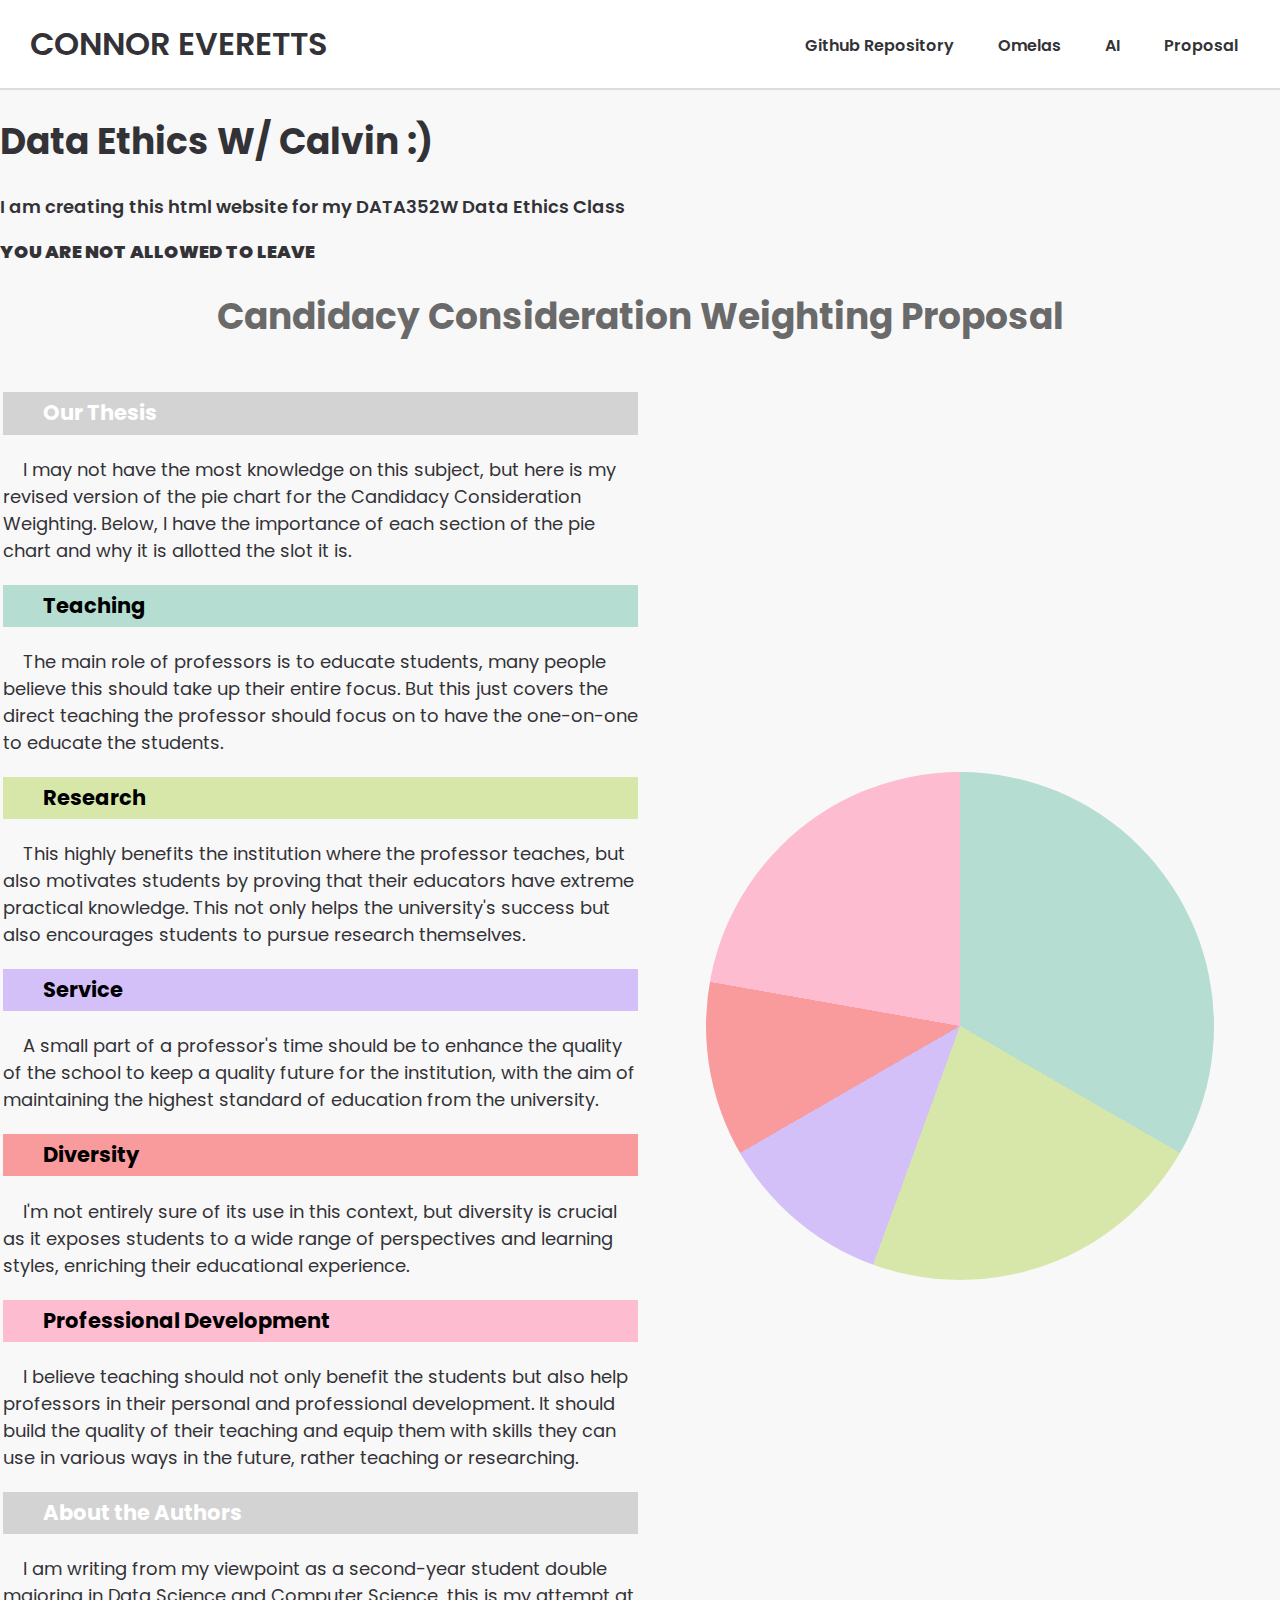
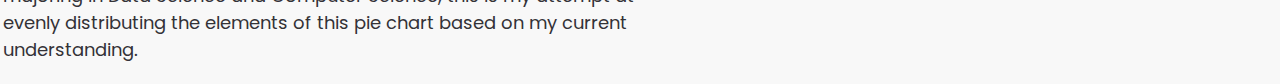
<file: index.html>
<!DOCTYPE html>
<html lang="en">
<!-- This is the index.html file for the Data Ethics Project -->
<head>
    <meta charset="UTF-8">
    <meta name="viewport" content="width=device-width, initial-scale=1.0">
    <title>Connor Everetts</title>
    <link href="https://fonts.googleapis.com/css2?family=Poppins:wght@600&display=swap" rel="stylesheet">
    <link rel="stylesheet" href="style.css">
</head>
<!-- This is the body of the index.html file -->
<body>

    <header>
        <div class="brand-name">CONNOR EVERETTS</div>
        <nav>
            <ul>
                <li><a href="https://github.com/cleveretts/cleveretts.github.io" target="_blank">Github Repository</a></li>
                <li><a href="omelas.html">Omelas</a></li>
		<li><a href="ai.html">AI</a></li>
                <li><a href="#piechart-section">Proposal</a></li>
            </ul>
        </nav>
    </header>

    <h1> Data Ethics W/ Calvin :) </h1>
    <p> I am creating this html website for my DATA352W Data Ethics Class </p>
    <strong>  YOU ARE NOT ALLOWED TO LEAVE    </strong>
    <br>
	<!-- This is the pie chart section -->
    <div id="piechart-section" style="text-align:center"></div>
    <h1 style="text-align:center; color: #6a6a6a;">Candidacy Consideration Weighting Proposal</h1>

    <table style="width:100%">
        <colgroup>
            <col style="width:50%">
            <col style="width:50%">
        </colgroup>
		<!-- This is the table for the pie chart and the text -->
        <tr>
            <td style="font-weight:normal;text-indent:20px;">
                <h3 style="background-color:lightgrey; color:white;line-height: 200%;text-indent:40px;">Our Thesis</h3>
                <p>I may not have the most knowledge on this subject, but here is my revised version of the pie chart for the Candidacy Consideration Weighting. Below, I have the importance of each section of the pie chart and why it is allotted the slot it is.</p>
                <h3 style="background-color:#B5DDD1; color:black;line-height: 200%;text-indent:40px;">Teaching</h3>
                <p>The main role of professors is to educate students, many people believe this should take up their entire focus. But this just covers the direct teaching the professor should focus on to have the one-on-one to educate the students.</p>
                <h3 style="background-color:#D7E7A9; color:black;line-height: 200%;text-indent:40px;">Research</h3>
                <p>This highly benefits the institution where the professor teaches, but also motivates students by proving that their educators have extreme practical knowledge. This not only helps the university's success but also encourages students to pursue research themselves.</p>
                <h3 style="background-color:#D3C0F9; color:black;line-height: 200%;text-indent:40px;">Service</h3>
                <p>A small part of a professor's time should be to enhance the quality of the school to keep a quality future for the institution, with the aim of maintaining the highest standard of education from the university.</p>
                <h3 style="background-color:#F99A9C; color:black;line-height: 200%;text-indent:40px;">Diversity</h3>
                <p>I'm not entirely sure of its use in this context, but diversity is crucial as it exposes students to a wide range of perspectives and learning styles, enriching their educational experience.</p>
                <h3 style="background-color:#FDBCCF; color:black;line-height: 200%;text-indent:40px;">Professional Development</h3>
                <p>I believe teaching should not only benefit the students but also help professors in their personal and professional development. It should build the quality of their teaching and equip them with skills they can use in various ways in the future, rather teaching or researching.</p>
                <h3 style="background-color:lightgrey; color:white;line-height: 200%;text-indent:40px;">About the Authors</h3>
                <p>I am writing from my viewpoint as a second-year student double majoring in Data Science and Computer Science, this is my attempt at evenly distributing the elements of this pie chart based on my current understanding.</p>
            </td>
            <td><div class="pieframe"><div class="piechart"></div></div></td>
        </tr>
    </table>

</body>

</html>
</file>
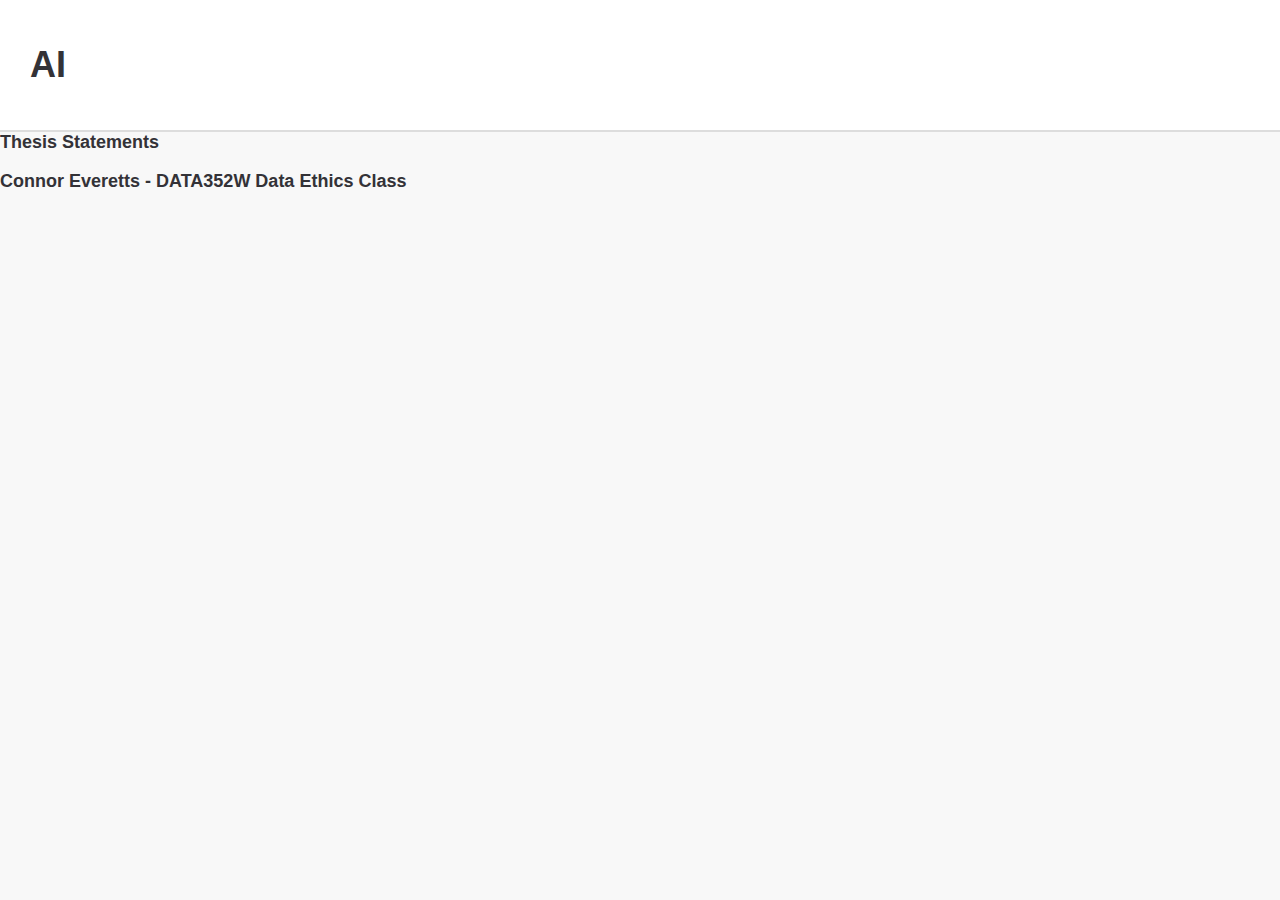
<file: AI.html>
<!DOCTYPE html>
<html lang="en">
<head>
    <meta charset="UTF-8">
    <meta name="viewport" content="width=device-width, initial-scale=1.0">
    <title>Response to AI</title>
    <link rel="stylesheet" href="style.css">
</head>
<body>

<header>
    <h1>AI</h1>
</header>

<main>
    <section>
        <b>
            Thesis Statements
        </b>
      
    </section>
</main>

<footer>
    <p>Connor Everetts - DATA352W Data Ethics Class</p>
</footer>

</body>
</html>
</file>
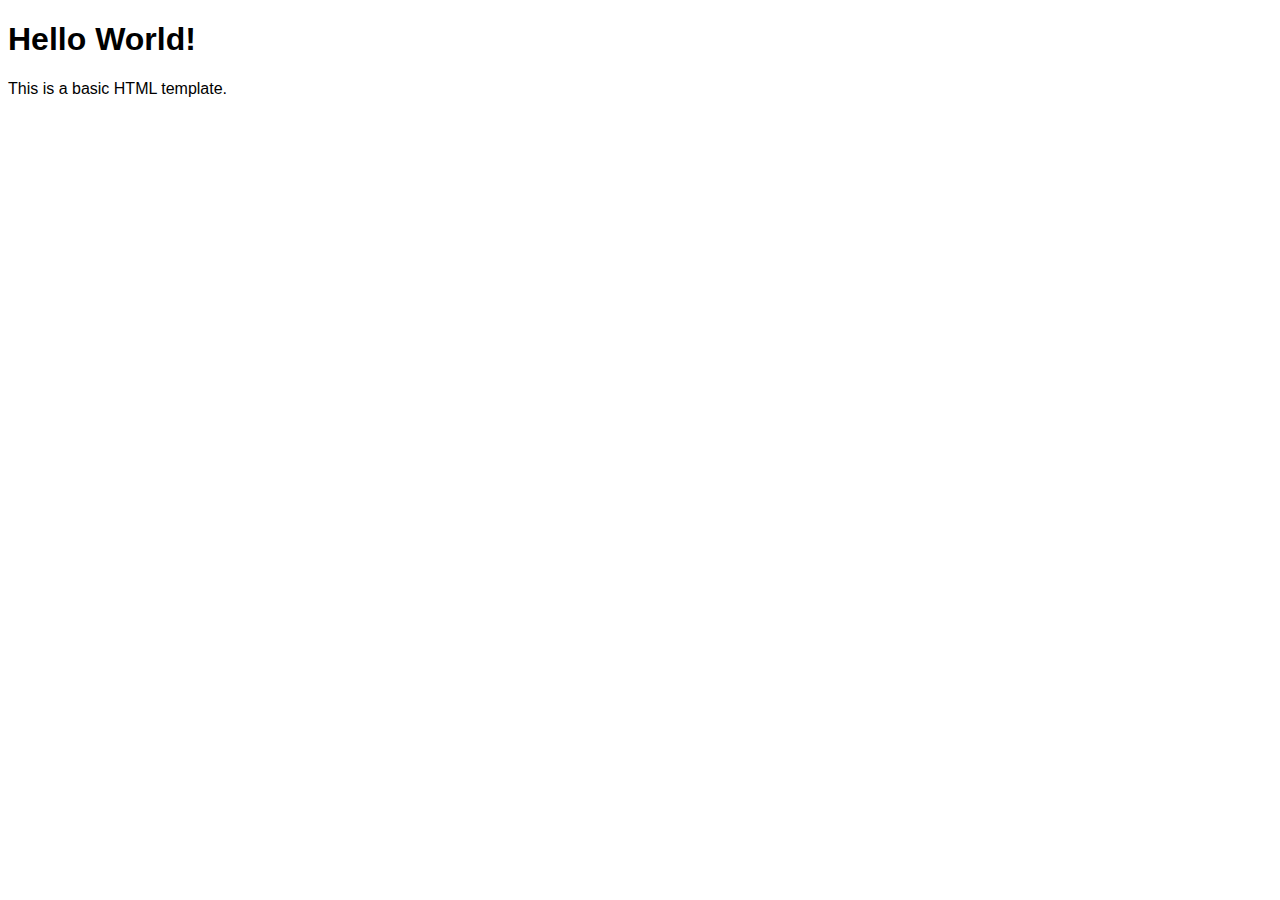
<file: mainframe.html>
<!DOCTYPE html>
<html lang="en">
<head>
    <meta charset="UTF-8">
    <meta name="viewport" content="width=device-width, initial-scale=1.0">
    <title>Basic HTML Page</title>
    <style>
        /* You can add your CSS styling here */
        body {
            font-family: Arial, sans-serif;
        }
    </style>
</head>
<body>
    <h1>Hello World!</h1>
    <p>This is a basic HTML template.</p>

    <script>
        // You can add your JavaScript code here
        console.log('Hello from JavaScript!');
    </script>
</body>
</html>
</file>
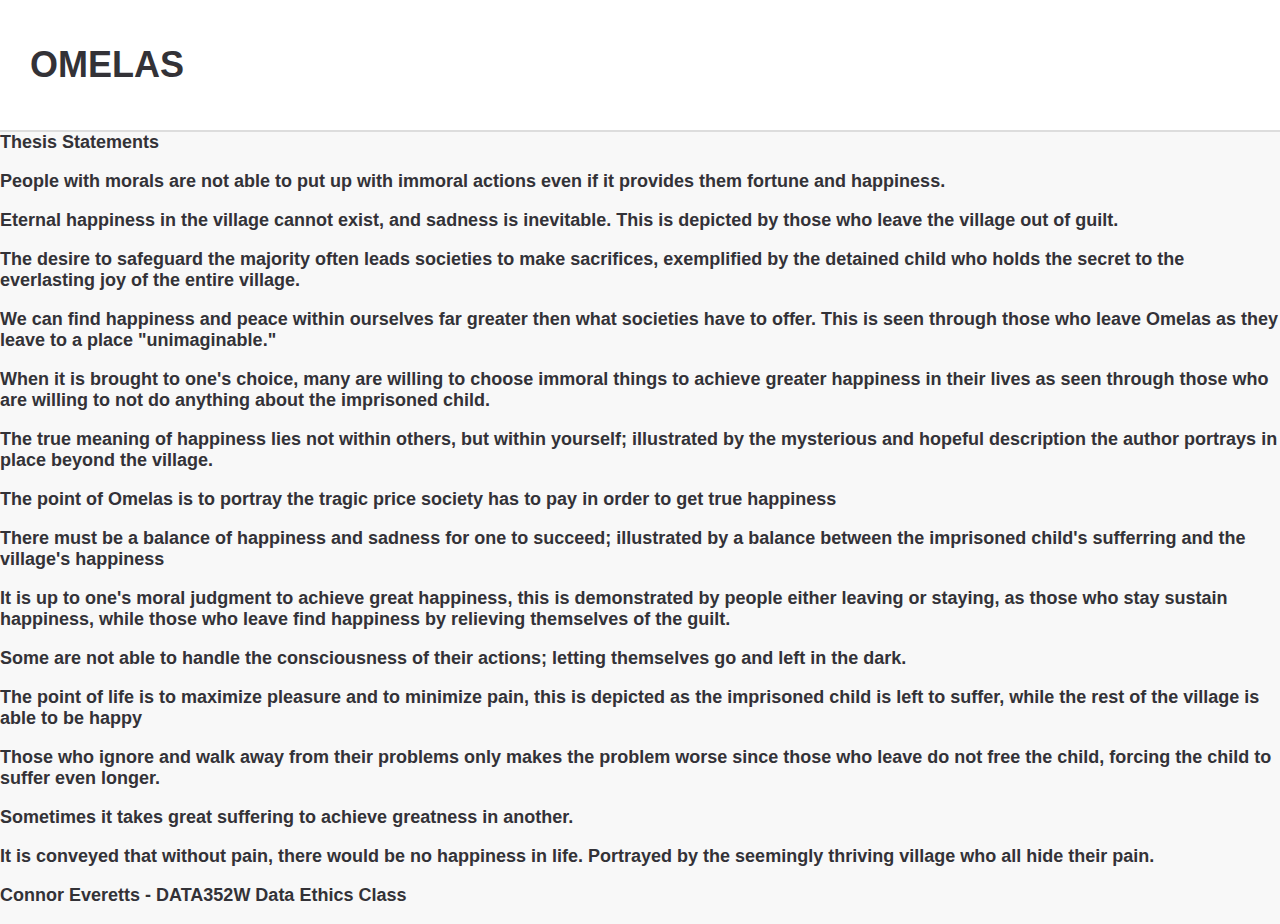
<file: omelas.html>
<!DOCTYPE html>
<html lang="en">
<head>
    <meta charset="UTF-8">
    <meta name="viewport" content="width=device-width, initial-scale=1.0">
    <title>Response to Omelas</title>
    <link rel="stylesheet" href="style.css">
</head>
<body>

<header>
    <h1>OMELAS</h1>
</header>

<main>
    <section>
        <strong>
            Thesis Statements
        </strong>
        <p>
        People with morals are not able to put up with immoral actions even if it provides them fortune and happiness.
        </p>
        <p>
        Eternal happiness in the village cannot exist, and sadness is inevitable. This is depicted by those who leave the village out of guilt.
        </p>
        <p>
        The desire to safeguard the majority often leads societies to make sacrifices, exemplified by the detained child who holds the secret to the everlasting joy of the entire village.       
        </p>
        <p>
        We can find happiness and peace within ourselves far greater then what societies have to offer. This is seen through those who leave Omelas as they leave to a place "unimaginable."
        </p>
        <p>
        When it is brought to one's choice, many are willing to choose immoral things to achieve greater happiness in their lives as seen through those who are willing to not do anything about the imprisoned child.
        </p>
        <p>
        The true meaning of happiness lies not within others, but within yourself; illustrated by the mysterious and hopeful description the author portrays in place beyond the village.
        <p>
        The point of Omelas is to portray the tragic price society has to pay in order to get true happiness
        </p>
        <p>
        There must be a balance of happiness and sadness for one to succeed; illustrated by a balance between the imprisoned child's sufferring and the village's happiness
        </p>
        <p>
        It is up to one's moral judgment to achieve great happiness, this is demonstrated by people either leaving or staying, as those who stay sustain happiness, while those who leave find happiness by relieving themselves of the guilt.
        </p>
        <p>
        Some are not able to handle the consciousness of their actions; letting themselves go and left in the dark.
        </p>
        <p>
        The point of life is to maximize pleasure and to minimize pain, this is depicted as the imprisoned child is left to suffer, while the rest of the village is able to be happy
        </p>
        <p>
        Those who ignore and walk away from their problems only makes the problem worse since those who leave do not free the child, forcing the child to suffer even longer.
        </p>
        <p>
        Sometimes it takes great suffering to achieve greatness in another.
        </p>
        <p>
        It is conveyed that without pain, there would be no happiness in life. Portrayed by the seemingly thriving village who all hide their pain.
        </p>
    </section>
</main>

<footer>
    <p>Connor Everetts - DATA352W Data Ethics Class</p>
</footer>

</body>
</html>
</file>
<file: style.css>
/* Base Styles */
body {
    font-family: 'Poppins', sans-serif;
    font-weight: 600;
    font-size: 18px;
    color: #333237;
    background: #f8f8f8;
    margin: 0;
    padding: 0;
    box-sizing: border-box;
    overflow-x: hidden;
}

/* Header */
header {
    display: flex;
    justify-content: space-between;
    align-items: center;
    background: white;
    padding: 20px 30px;
    border-bottom: 2px solid #ddd;
}

/* My Name */ /* I know im not a brand but I like the class name */
.brand-name {
    color: #333237;
    font-size: 2rem;
}

/* Navigation */
nav ul {
    list-style-type: none;
    margin: 0;
    padding: 0;
    display: flex;
}

/* Navigation Items */
nav ul li {
    margin-left: 20px;
}

/* Navigation Links */
nav ul li a {
    color: #333237;
    text-align: center;
    padding: 10px 12px;
    text-decoration: none;
    transition: color 0.3s ease-in-out;
    font-size: 1rem;
}

/* Navigation Links Hover */
nav ul li a:hover {
    color: #555;
}

/* Pie Chart */
.piechart {
    background-image: conic-gradient(
        #B5DDD1 0deg 120deg,          /* Teaching */
        #D7E7A9 120deg 200deg,   /* Research */
        #D3C0F9 200deg 240deg,      /* Service */
        #F99A9C 240deg 280deg,     /* Diversity */
        #FDBCCF 280deg 360deg      /* Professional Development */
    );
    display: block;
    position: relative;
    width: 80%;
    aspect-ratio: 1 / 1;
    border-radius: 50%;
}

/* Pie Frame */
.pieframe,
.piechart {
    display: flex;
    justify-content: center;
    align-items: center;
}

/* Pie Chart Text */
.column {
    float: left;
    width: 50%;
    padding: 10px;
}
</file>
